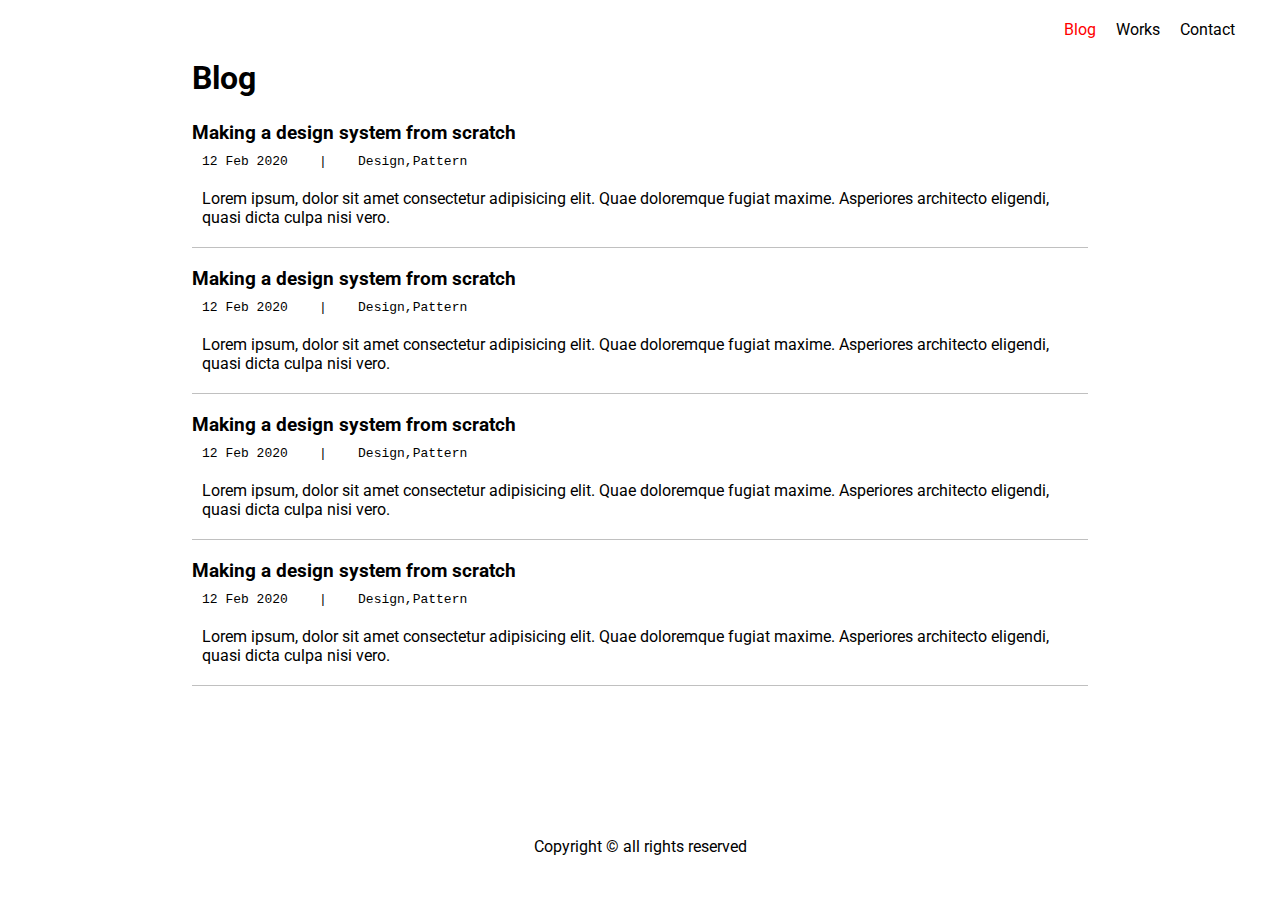
<file: blog.html>
<!DOCTYPE html>
<html lang="en">
<head>
    <meta charset="UTF-8">
    <meta http-equiv="X-UA-Compatible" content="IE=edge">
    <meta name="viewport" content="width=device-width, initial-scale=1.0">
    <link rel="preconnect" href="https://fonts.googleapis.com">
    <link rel="preconnect" href="https://fonts.gstatic.com" crossorigin>
    <link href="https://fonts.googleapis.com/css2?family=Roboto:wght@300;500;700&display=swap" rel="stylesheet">
    <link rel="stylesheet" href="https://cdnjs.cloudflare.com/ajax/libs/font-awesome/6.3.0/css/all.min.css" integrity="sha512-SzlrxWUlpfuzQ+pcUCosxcglQRNAq/DZjVsC0lE40xsADsfeQoEypE+enwcOiGjk/bSuGGKHEyjSoQ1zVisanQ==" crossorigin="anonymous" referrerpolicy="no-referrer" />
    <link rel="stylesheet" href="./styles.css">
    <title>Blog</title>
</head>
<body>
    <div class="navtop">
        <a href="#" style="color :red">Blog</a>
        <a href="./work.html">Works</a>
        <a href="#">Contact</a>
    </div>
    <h1 class="blog">Blog</h1>
    <div class="blogmid">
        <h3>Making a design system from scratch</h1>
        <pre>12 Feb 2020    |    Design,Pattern</pre>
        <p>Lorem ipsum, dolor sit amet consectetur adipisicing elit. Quae doloremque fugiat maxime. Asperiores architecto eligendi, quasi dicta culpa nisi vero.</p>
    </div>
    <div class="blogmid">
        <h3>Making a design system from scratch</h1>
        <pre>12 Feb 2020    |    Design,Pattern</pre>
        <p>Lorem ipsum, dolor sit amet consectetur adipisicing elit. Quae doloremque fugiat maxime. Asperiores architecto eligendi, quasi dicta culpa nisi vero.</p>
    </div>
    <div class="blogmid">
        <h3>Making a design system from scratch</h1>
        <pre>12 Feb 2020    |    Design,Pattern</pre>
        <p>Lorem ipsum, dolor sit amet consectetur adipisicing elit. Quae doloremque fugiat maxime. Asperiores architecto eligendi, quasi dicta culpa nisi vero.</p>
    </div>
    <div class="blogmid">
        <h3>Making a design system from scratch</h1>
        <pre>12 Feb 2020    |    Design,Pattern</pre>
        <p>Lorem ipsum, dolor sit amet consectetur adipisicing elit. Quae doloremque fugiat maxime. Asperiores architecto eligendi, quasi dicta culpa nisi vero.</p>
    </div>
    <footer>
        <div class="icon">
            <a href="#"><i class="fa-brands fa-square-facebook"></i></a>
            <a href="#"><i class="fa-brands fa-instagram"></i></a>
            <a href="#"><i class="fa-brands fa-twitter"></i></a>
            <a href="#"><i class="fa-brands fa-linkedin"></i></a>
        </div>
        <p>Copyright &copy; all rights reserved</p>
    </footer>
</body>
</html>
</file>
<file: styles.css>
* {
    box-sizing: border-box;
    margin: 0;
    padding: 0;
}

html {
    font-family: 'Roboto', sans-serif;
}
.navtop {
    display: flex;
    flex-flow: row;
    justify-content: flex-end;
    margin-right: 15px;
    padding: 20px;
}

.navtop a {
    text-decoration: none;
    margin-inline: 10px;
    color: black;
}

header {
    display: flex;
    flex-flow: row;
    justify-content: space-evenly;
    align-items: center;
    height: 300px;
    padding: 50px;
}

.headleft {
    width: 400px;
}

.headleft p {
    margin-block: 20px;
}

.headleft a {
    text-decoration: none;
    border: 1px solid;
    background-color: rgb(252, 90, 90);
    color: whitesmoke;
    padding: 8px 15px;
}

.headright img {
    height: 250px;
    width: 250px;
    border-radius: 50%;
}

.blue_mid {
    background-color: rgb(194, 244, 248);
    height: 300px;
}

.blue_mid .navmid {
    display: flex;
    justify-content: space-between;
    padding-top: 5px;
    margin-inline: 8px;
    padding-inline: 50px;
}

.navmid a {
    text-decoration: none;
    color: rgb(23, 201, 250);
    vertical-align: center;
}

.blue_mid .middy {
    display: flex;
    justify-content: space-evenly;
    height: 250px;
    padding-bottom: 20px;
}

.middy .mid {
    background-color: aliceblue;
    padding: 10px;
    width: 450px;
    margin: 20px;
}

.mid h1,pre,p {
    padding: 10px;
}

.data .img_datamain > img {
    width: 250px;
    height: 150px;
    border-radius: 5px;
}

.data {
    display: flex;
    flex-flow: column;
    width: 80%;
    margin-left: 150px;
}

.datamain {
    display: flex;
    justify-content: center;
    border-bottom: 1px solid silver;
    margin: 10px;
    padding: 10px;
}

.data_datamain {
    display: flex;
    flex-flow: column;
}

.data_datamain h2 {
    padding: 10px;
}

.data_datamain .underimg {
    display: flex;
}

.underimg .undernum {
    border: 1px solid;
    border-radius: 20px;
    background-color: black;
    color: whitesmoke;
    margin-left: 10px;
    margin-right: 20px;
}

.underimg .behindnum {
    color: rgb(157, 157, 157);
}

footer {
    display: flex;
    flex-flow: column;
    margin-top: 80px;
    align-items: center;
}

footer .icon {
    padding: 10px;
    margin-inline: 5px;
}

footer .icon a {
    font-size: 35px;
    margin-inline: 15px;
    color: black;
}

footer p {
    margin-bottom: 40px;
}

/* blog */

.blog {
    margin-left: 15%;
    margin-bottom: 25px;
}

.blogmid {
    display: flex;
    flex-flow: column;
    justify-content: center;
    width: 70%;
    margin: auto;
    border-bottom: 1px solid silver;
    padding-bottom: 10px;
    margin-bottom: 20px;
}

@media (max-width : 500px) {
    
}
</file>
